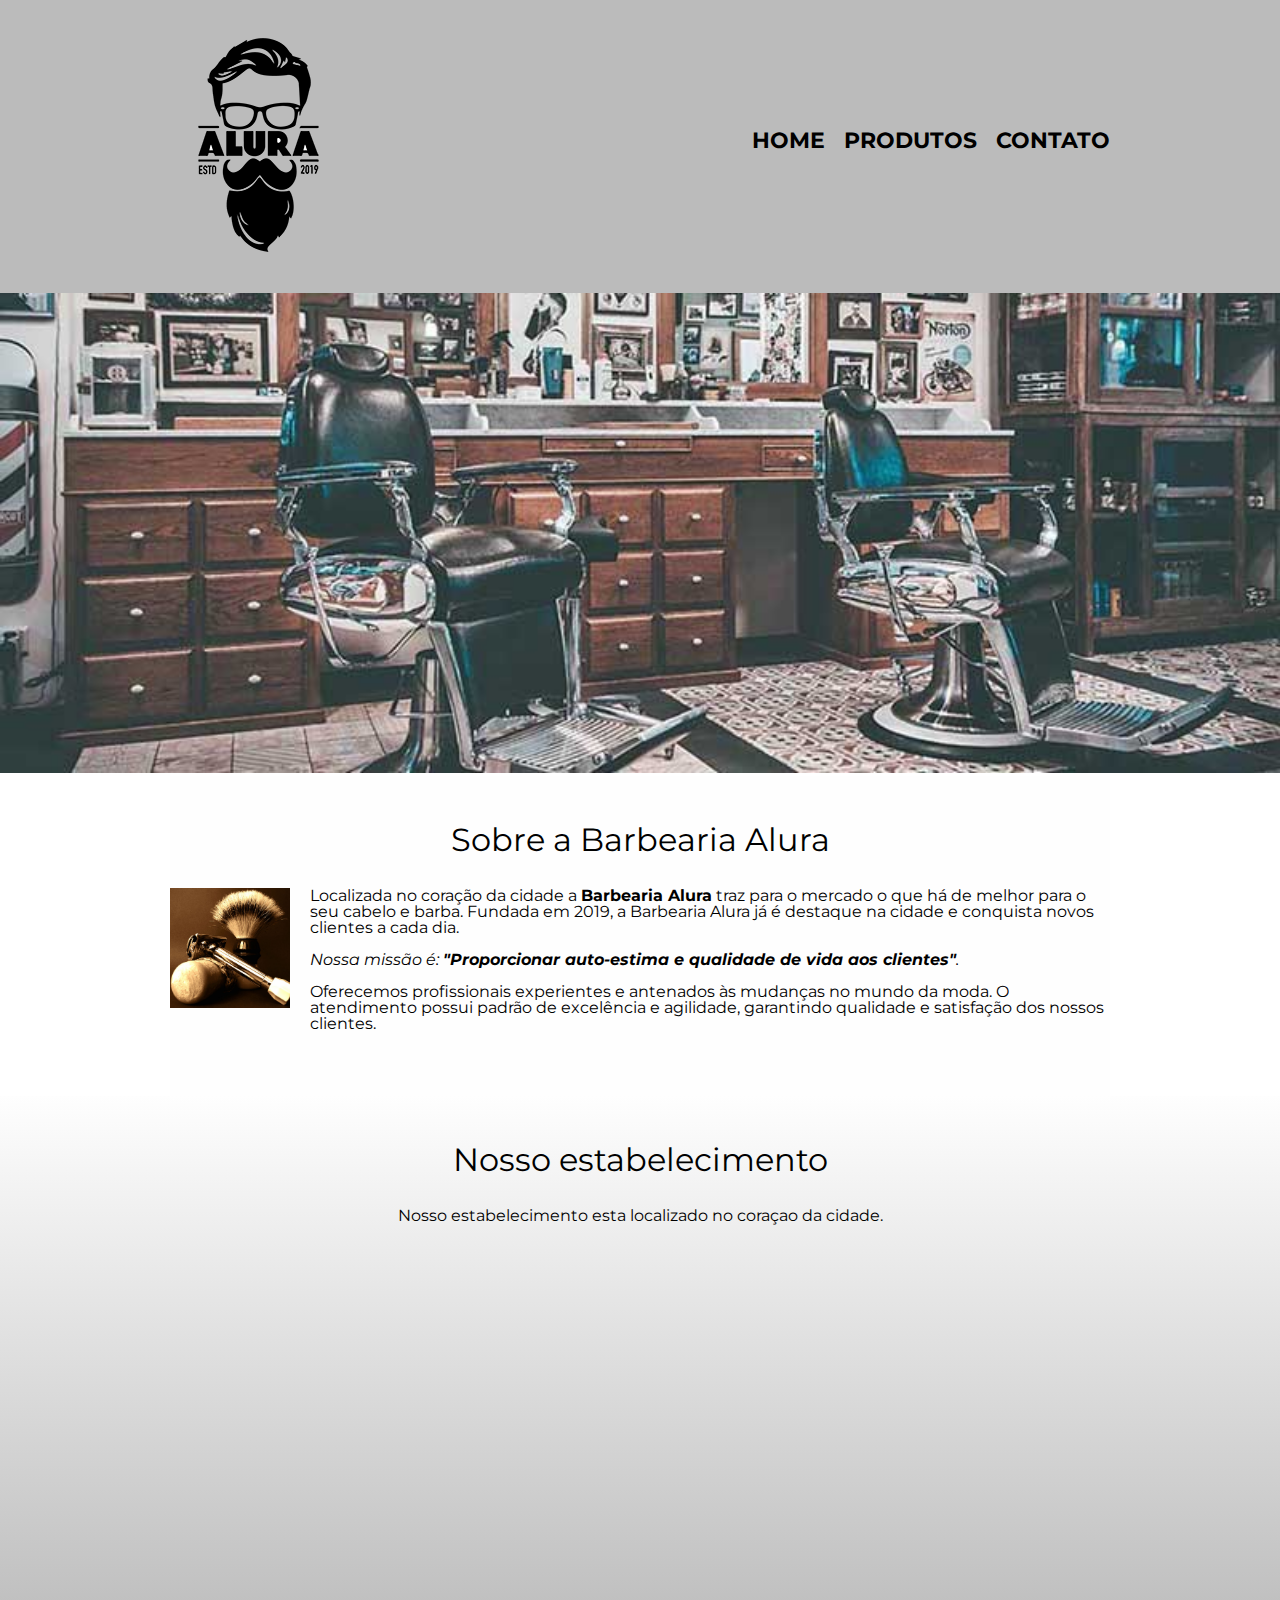
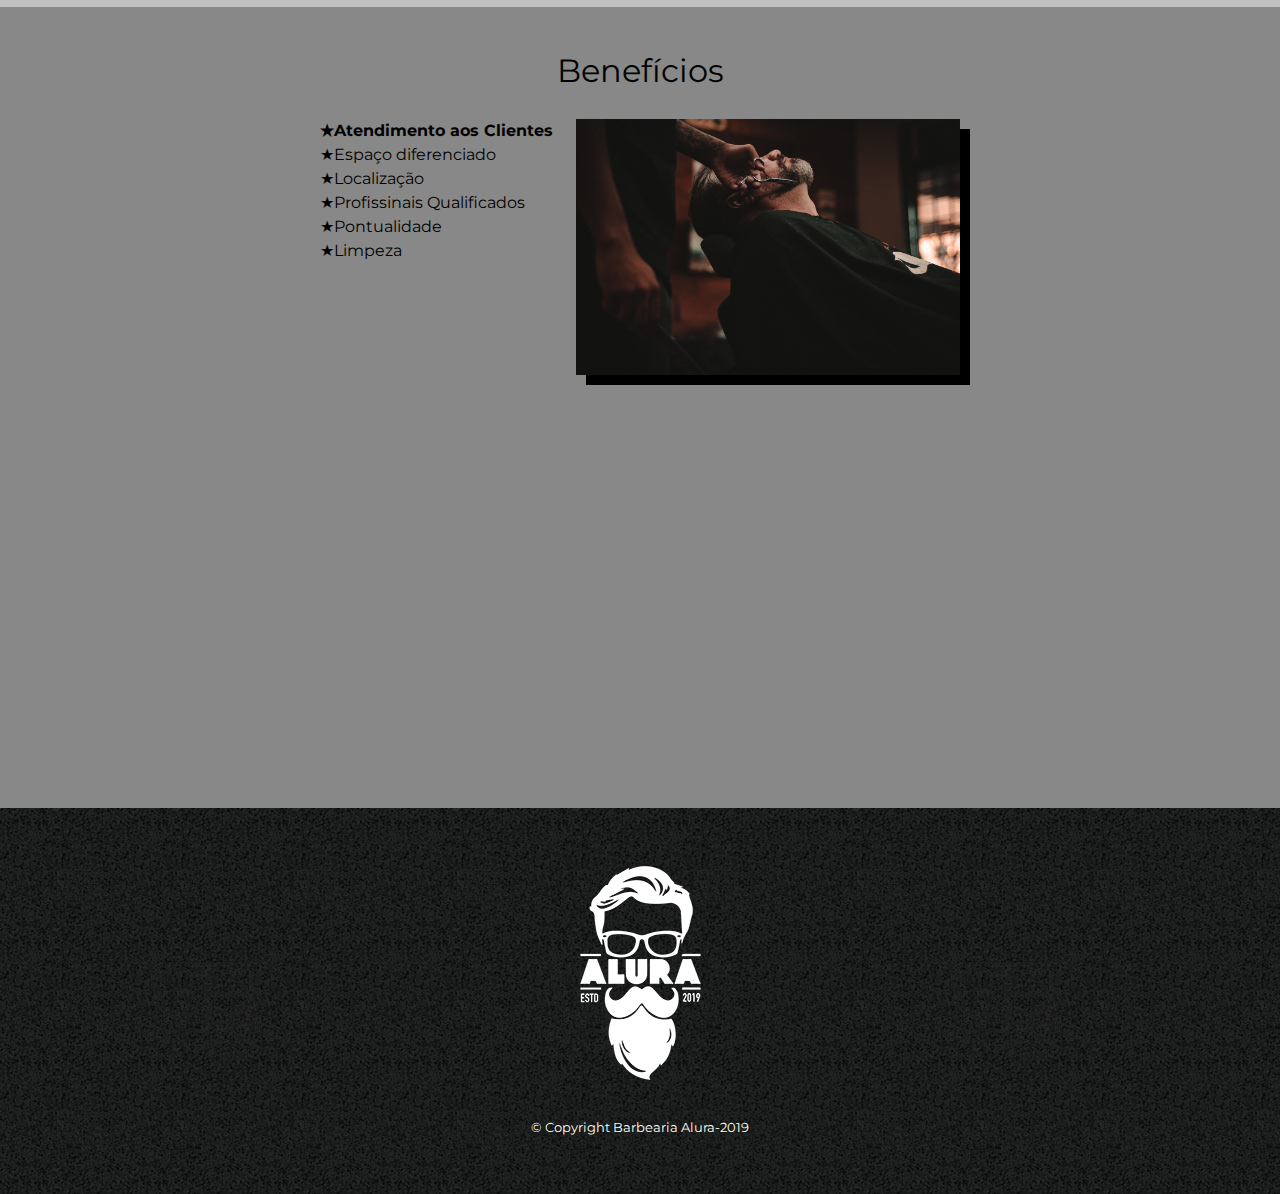
<file: index.Html>
<!DOCTYPE html>
<html lang="pt-br">
    <head>
      <meta charset="UTF-8">
      <meta name="viewport" content="width=device-width">
     <title>Barbearia Alura</title>

     <link rel="stylesheet" href="reset.css">
     <link rel="stylesheet" href="produtos.css">
     <link href="https://fonts.googleapis.com/css?family=Montserrat&display=swap" rel="stylesheet">
  
     
    </head>
    <body>
        <header>
            <div class="caixa">
               <h1><img src="logo.png"></h1>
           
               <nav>
                   <ul>
               <li><a href="index.Html">home</a></li>
               <li><a href="produtos.html">Produtos</a></li>
               <li><a href="contato.html">contato</a></li>   
               </ul>   
            </nav>
           </div>   
        </header>

        <img class="banner" src="banner.jpg">

        <main>
                <section class="principal">
                    <h2 class="titulo-principal"> Sobre a Barbearia Alura</h2>

                    <img class="utensilios" src="utensilios.jpg" alt="Utensilios de Barbearia">

                    <p>Localizada no coração da cidade a <Strong>Barbearia Alura</Strong> traz para o mercado o que há de melhor para o seu cabelo e barba. Fundada em 2019, a Barbearia Alura já é destaque na cidade e conquista novos clientes a cada dia.</p>

                    <p id="missao"><em>Nossa missão é: <strong>"Proporcionar auto-estima e qualidade de vida aos clientes"</strong>.</em></p>

                    <p>Oferecemos profissionais experientes e antenados às mudanças no mundo da moda. O atendimento possui padrão de excelência e agilidade, garantindo qualidade e satisfação dos nossos clientes.</p>
                </section>
           </main>

               <section class="mapa">
                <h3 class="titulo-principal">Nosso estabelecimento</h3>
                <p>Nosso estabelecimento esta localizado no coraçao da cidade.</p>
                <div class="mapa-conteudo">
                <iframe src="https://www.google.com/maps/embed?pb=!1m18!1m12!1m3!1d3656.448598130907!2d-46.634653385542414!3d-23.588239368469353!2m3!1f0!2f0!3f0!3m2!1i1024!2i768!4f13.1!3m3!1m2!1s0x94ce5a2b2ed7f3a1%3A0xab35da2f5ca62674!2sCaelum%20-%20Escola%20de%20Tecnologia!5e0!3m2!1spt-BR!2sbr!4v1580916426151!5m2!1spt-BR!2sbr" width="100%" height="300" frameborder="0" style="border:0;" allowfullscreen=""></iframe>
                </div>

               </section>           
        <section class="beneficios">
                    <h3 class="titulo-principal">Benefícios</h3>
                    <div class="conteudo-beneficios">
                <ul class="lista-beneficios">
                    <li class="itens">Atendimento aos Clientes</li>
                    <li class="itens">Espaço diferenciado</li>
                    <li class="itens">Localização</li>
                    <li class="itens">Profissinais Qualificados</li>
                    <li class="itens">Pontualidade</li>
                    <li class="itens">Limpeza</li>
                </ul><img src="beneficios.jpg" class="imagem-beneficios">
                </div>

             <div class="video">
                <iframe width="560" height="315" src="https://www.youtube.com/embed/wcVVXUV0YUY" frameborder="0" allow="accelerometer; autoplay; encrypted-media; gyroscope; picture-in-picture" allowfullscreen></iframe>
            </div>
            </section>
           </main> 
            <footer>
        <img src="logo-branco.png" alt="Logo da Barbearia Alura">
        <p class="copyright">&copy; Copyright Barbearia Alura-2019 </p>
      </footer>    
       
    </body>

</html>
</file>
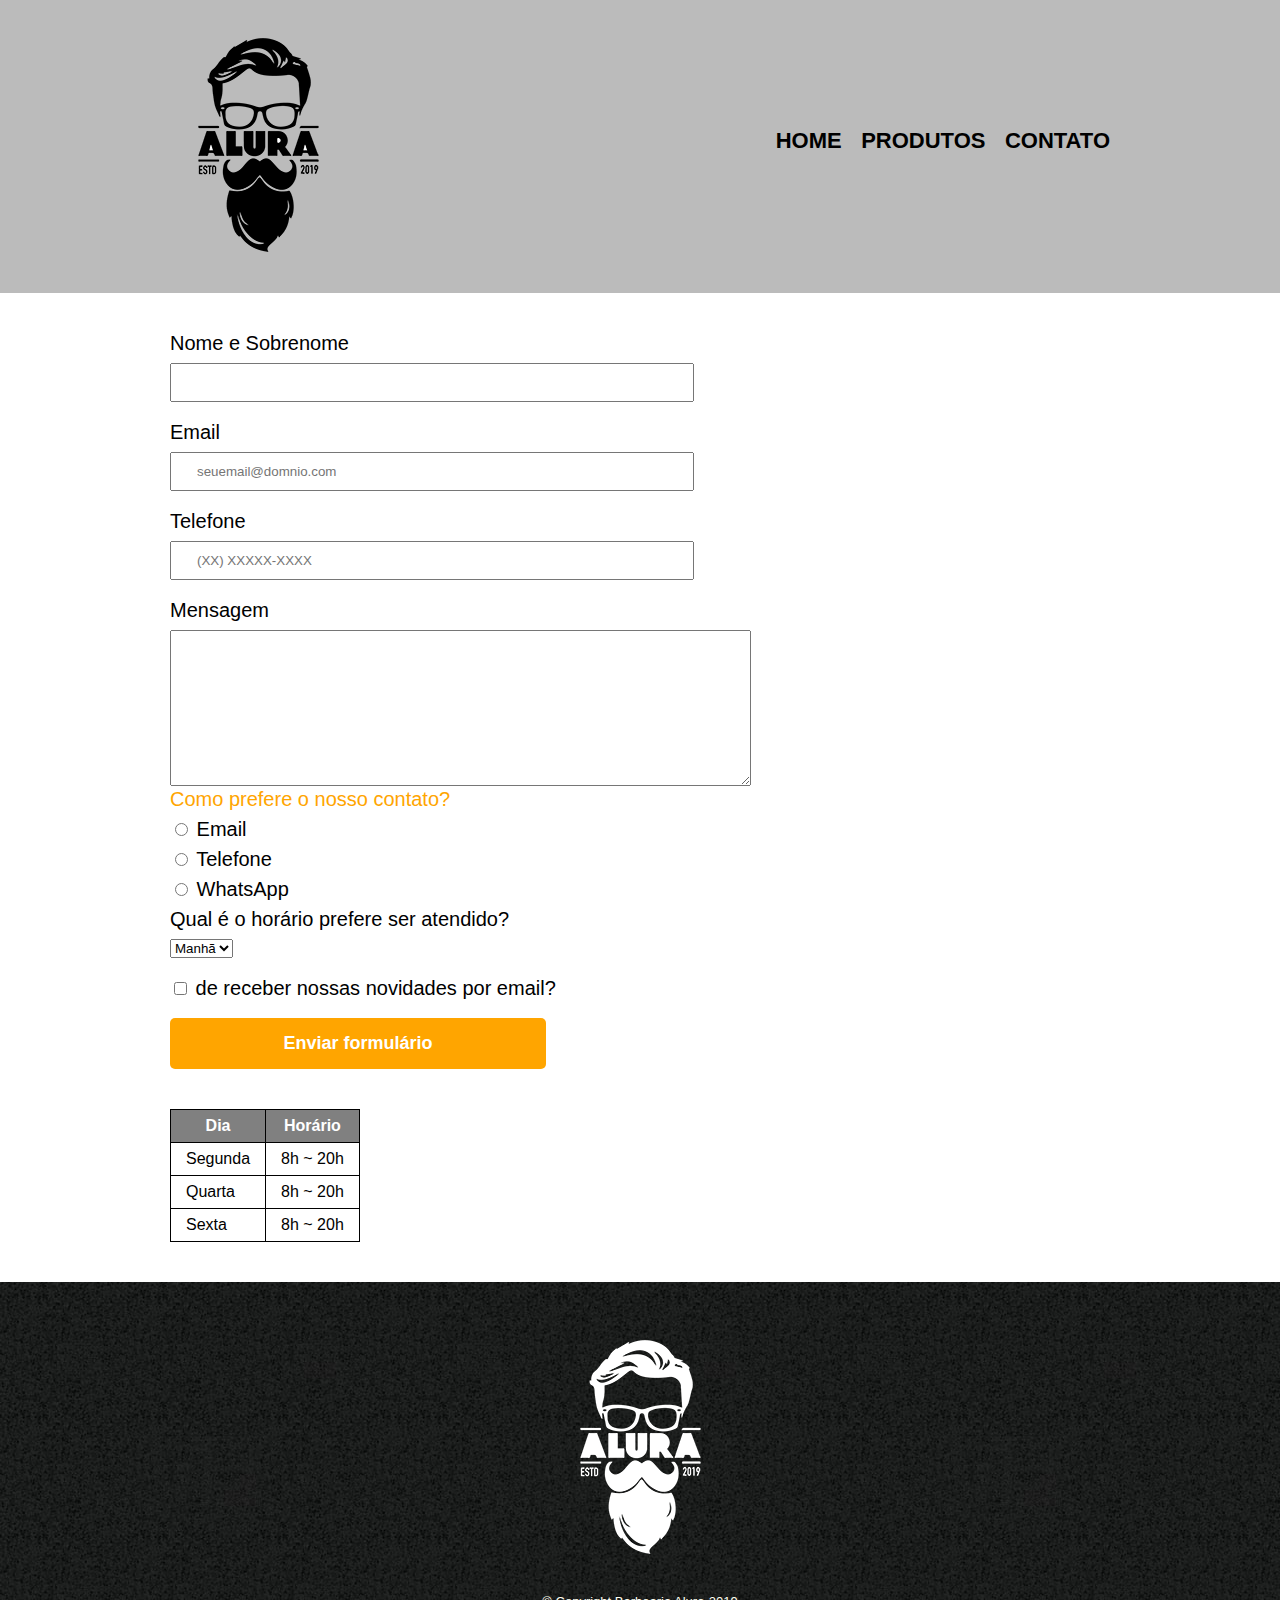
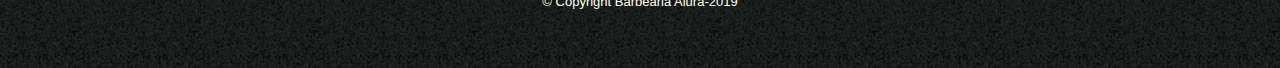
<file: contato.html>
<!DOCTYPE html>
<html>
 <head>
     <meta charset="UTF8">
     <title>Contato- Barbearia Alura</title>

     <link rel="stylesheet" href="reset.css">
     <link rel="stylesheet" href="produtos.css">
 </head>
  <body>
   <header>
         <div class="caixa">
            <h1><img src="logo.png" alt="Logo da Barbearia Alura"></h1>
        
            <nav>
                <ul>
            <li><a href="index.Html">home</a></li>
            <li><a href="produtos.html">Produtos</a></li>
            <li><a href="contato.html">contato</a></li>   
            </ul>   
         </nav>
        </div>   
     </header>
     <main>
          <form>
           <label for="nomresobrenome">Nome e Sobrenome</label> 
            <input type="text" id="nomesobrenome" class="input-padrao" required>

            <label for="email">Email</label>
            <input type="email" id="email" class="input-padrao" required placeholder="seuemail@domnio.com">

            <label for="telefone">Telefone</label>
            <input type="tel" id="telefone" class="input-padrao" required placeholder="(XX) XXXXX-XXXX">
            
            <label for="mensagem">Mensagem</label>
            <textarea cols="70" rows="10"></textarea class="input-padrao" required>

            <div>
                <p style="color:orange">Como prefere o nosso contato?</p>
                <label for="radio-email "><input type="radio" name="contato" value="email" id="radio-email"> Email</label>
                

                <label for="radio-telefone"><input type="radio" name="contato" value="telefone" id="radio-telefone"> Telefone</label>
                

                <label for="radio-whatsapp"><input type="radio" name="contato" value="whatsapp" id="radio-whatsapp"> WhatsApp</label>
             
             </div>
             
            <div>
                <p>Qual é o horário prefere ser atendido?</p>
                <select>
                <option>Manhã</option>
                <option>Tarde</option>
                <option>Noite</option>
                </select>
            </div>  

             <label class="checkbox"><input type="checkbox"> de receber nossas novidades por email?</label>

             <input type="submit" value="Enviar formulário" class="enviar">
          
            </form>
            <table>
                <thead>
                <tr>
                         <th>Dia</th>
                         <th>Horário</th>
                    </tr>
                </thead>
                <tbody>
                <tr> 
                        <td>Segunda</td>
                        <td>8h ~ 20h</td>
                </tr>
                        <td>Quarta</td>
                        <td>8h ~ 20h</td>
                </tr>
                <tr>
                        <td>Sexta</td>
                        <td>8h ~ 20h</td>
                </tr>
            </table>
     </main>
     <footer>
        <img src="logo-branco.png" alt="Logo da Barbearia Alura">
        <p class="copyright">&copy; Copyright Barbearia Alura-2019 </p>
      </footer>      
    </body>       
  </html>
</file>
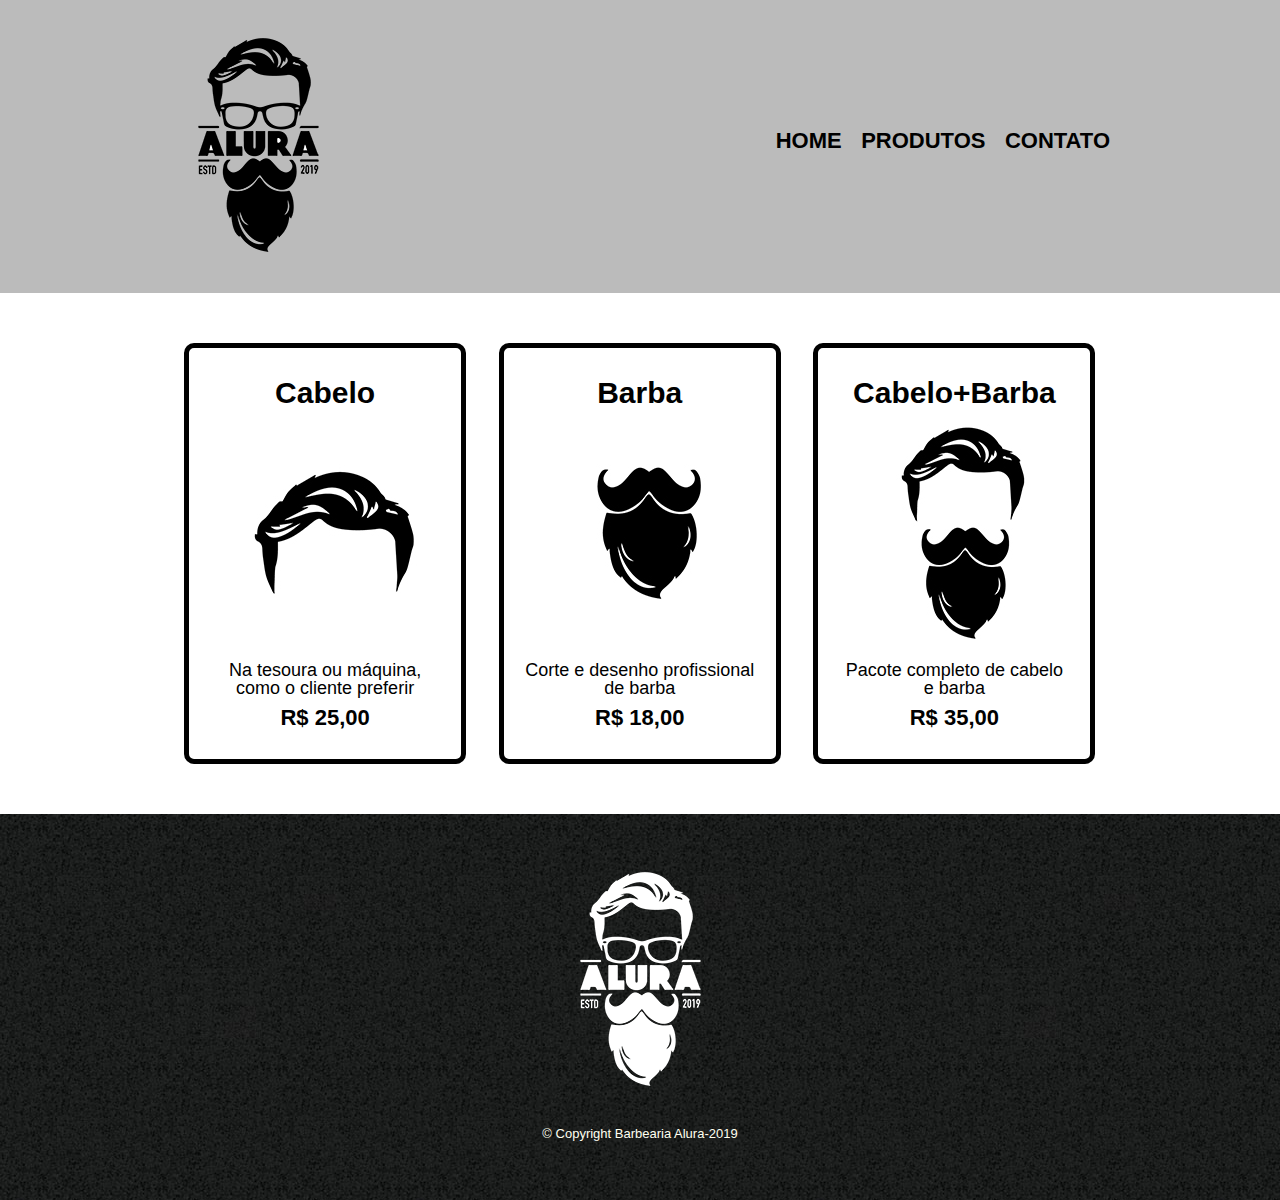
<file: produtos.html>
<!DOCTYPE html>
<html>
 <head>
     <meta charset="UTF8">
     <title>Produtos- Barbearia Alura</title>

     <link rel="stylesheet" href="reset.css">
     <link rel="stylesheet" href="produtos.css">
 </head>
  <body>
   <header>
         <div class="caixa">
            <h1><img src="logo.png"></h1>
        
            <nav>
                <ul>
            <li><a href="index.Html">home</a></li>
            <li><a href="produtos.html">Produtos</a></li>
            <li><a href="contato.html">contato</a></li>   
            </ul>   
         </nav>
        </div>   
     </header>
     <main>
        <ul class="produtos">
            <li>
                <h2>Cabelo</h2>
                <img src="cabelo.jpg">
                <p class="produto-descricao">Na tesoura ou máquina, como o cliente preferir </p>
                <p class="produto-preco">R$ 25,00</p>    
            </li>
             <li>
                <h2>Barba</h2>
                <img src="barba.jpg">
                <p class="produto-descricao">Corte e desenho profissional de barba </p>
                <p class="produto-preco">R$ 18,00</p> 
            </li>

            <li>
                <h2>Cabelo+Barba</h2>
                <img src="cabelo+barba.jpg">
                <p class="produto-descricao">Pacote completo de cabelo e barba </p>
                <p class="produto-preco">R$ 35,00</p> 
            </li>

        </ul> 
    </main>
    <footer>
      <img src="logo-branco.png">
      <p class="copyright">&copy; Copyright Barbearia Alura-2019 </p>
    </footer>      
  </body>       
</html>
</file>
<file: produtos.css>
body{
font-family: 'Montserrat', sans-serif; 
}

header{
  background: #BBBBBB;
  padding: 20px 0;
}

.caixa{
    position: relative;
    width: 940px;
    margin: 0 auto;
}


nav{
position:absolute;
top: 110px;
right: 0;
}

nav li{
    display: inline;
    margin: 0 0 0 15px;
}

nav a {
text-transform: uppercase;
color: black;
font-weight: bold;
font-size: 22px;
text-decoration: none;
}

nav a:hover{
   color: darkred;
   text-decoration: underline; 
}

.produtos{
    width: 940px;
    margin: 0 auto;
    padding: 50px 0;

}

.produtos li{
 display: inline-block;
 text-align: center;
 width: 30%;
 vertical-align: top;
 margin: 0 1.5%;
 padding: 30px 20px;
 box-sizing: border-box;
 border: 5px solid #000;
 border-radius: 10px;
}

.produtos li:hover {
 border-color:darkred;
}

.produtos li:active{
 border-color:tomato   
}

.produtos li:hover h2 {
 font-size: 35px; 
}

.produtos h2{
 font-size: 30px;
 font-weight: bold;   
}

.produto-descricao{
 font-size: 18px;

}

.produto-preco{
 font-size: 22px;
 font-weight: bold;
 margin: 10px 0 0;
 margin-top: 10px;   
}

footer{
 text-align: center;
 background: url("bg.jpg");
 padding: 40px 0;
}

.copyright{
  color: ivory;
  font-size: 13px;
  margin: 20px;  
}

main{
 width: 940px;
 margin: 0 auto;
}
form{
  margin: 40px 0;

}

form label,form p {
  display:block;
  font-size: 20px;
  margin: 0 0 10px;
}

.input-padrao {
  display: block;
  margin: 0 0 20px;
  padding: 10px 25px;
  width: 50%;
}

.checkbox{
margin: 20px 0;
}

.enviar{
 width: 40%;
 padding: 15px 0;
 background:orange;
 color: white;
 font-weight:bold;
 font-size: 18px;
 border: none;
 border-radius: 5px;
 transition: 1s; background;
 cursor: pointer;
}

.enviar:hover{
 background:darkorange;
 transform: scale(1.2); 
}

table{
 margin: 20px 0 40px; 
}

thead{
 background: gray;
 color: white;
 font-weight: bold; 
}

td,th{
 border: 1px solid #000;
 padding:  8px 15px; 
}

/*css da página inicial*/
.banner{
 width: 100%; 

}

.titulo-principal{
 text-align: center;
 font-size: 2em; 
 margin: 0 0 1em;
 clear: left;
}

.principal{
 padding: 3em 0;
 background: #fefefe;
 width: 940px;
 margin: 0 auto; 
}


.principal p {
  margin: 0 0 1em;
}

.principal strong{
  font-weight: bold; 
}

.principal em{
 font-style: italic; 
}

.utensilios{
width: 120px;
float: left;
margin: 0 20px 20px 0;
}

.mapa{
  padding: 3em 0;
  background: linear-gradient(#FEFEFE,#8888); 
  }
  
.mapa-conteudo{
  width: 940px;
  margin: 0 auto;
}

  .mapa p{
   margin: 0 0 2em;
   text-align: center; 
  }

.beneficios{
 padding: 3em 0;
 background: #888888; 
}

.conteudo-beneficios{
 width: 640px;
 margin: 0 auto; 
}

.lista-beneficios{
 width: 40%;
 display: inline-block;
 vertical-align: top;
}

.itens{
 line-height: 1.5;

}

.itens:first-child{
 font-weight: bold; 
}


.itens:before {
 content: "★";
}

.imagem-beneficios{
  width: 60%;
  opacity: 1;
  transition: 400ms;
  box-shadow: 10px 10px #000000;
}

.video{
 width: 560px;
 margin: 2em auto; 
}

@media screen and (max-width: 480px) {
  .caixa, .principal, .conteudo-beneficios, .mapa-conteudo, .video {
      width: auto;
  }

  h1 {
      text-align: center;
  }

  nav {
      position: static;
  }

  .lista-beneficios, .imagem-beneficios {
      width: 100%;
  }
}
</file>
